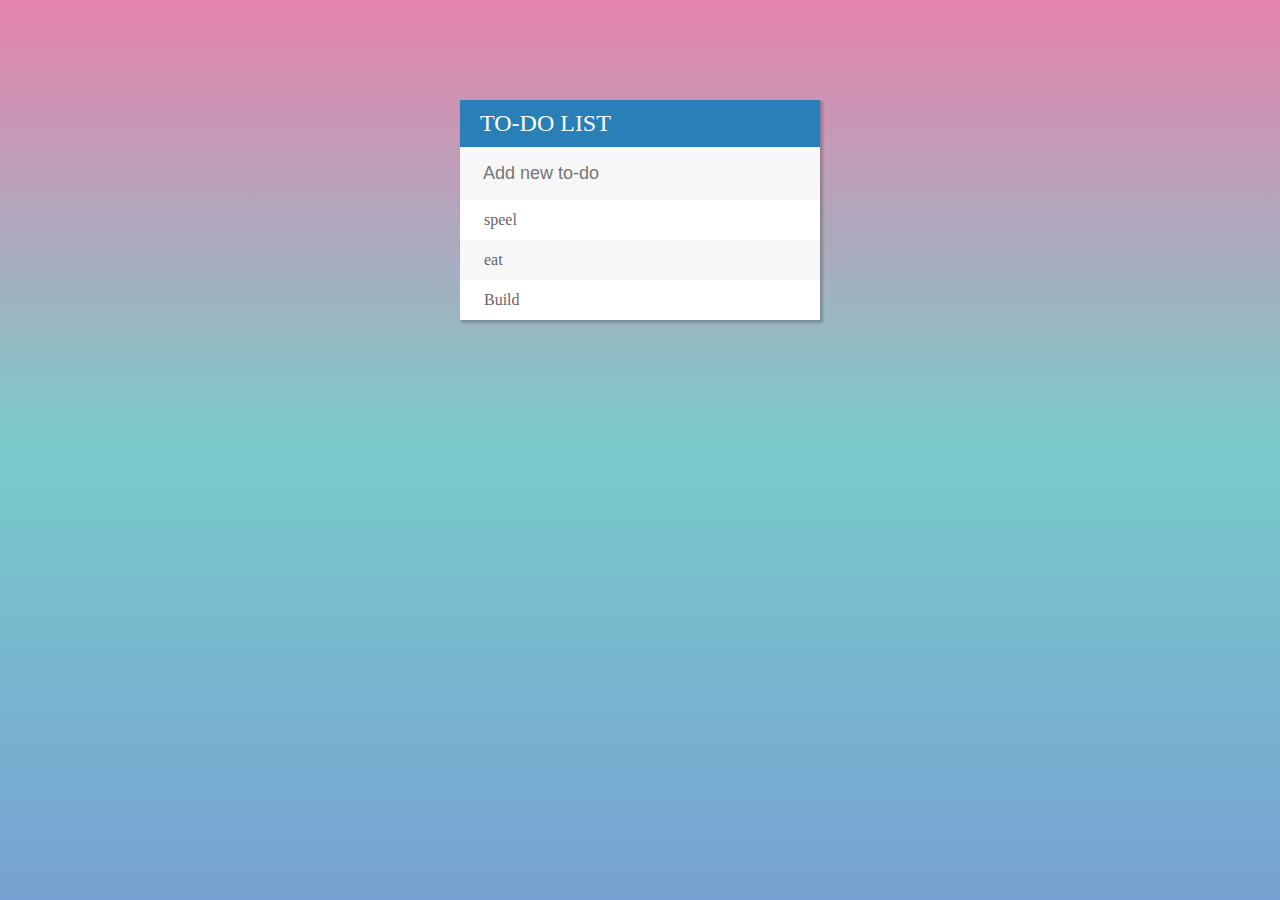
<file: todo/index.html>
<!DOCTYPE html>
<html>
<head>
	<title>To-Do</title>
	<link rel="stylesheet" type="text/css" href="todo.css">
	<link rel="stylesheet" type="text/css" href="https://stackpath.bootstrapcdn.com/font-awesome/4.7.0/css/font-awesome.min.css">
	<script src="https://code.jquery.com/jquery-3.5.1.js" integrity="sha256-QWo7LDvxbWT2tbbQ97B53yJnYU3WhH/C8ycbRAkjPDc=" crossorigin="anonymous"></script>
</head>
<body>

<div id="container">
	<h1>to-do list</h1>
	<input type="text" placeholder="Add new to-do">
	<ul>
		<li><span><i class="fa fa-trash"> </i></span> speel</li>
		<li><span><i class="fa fa-trash"> </i></span> eat</li>
		<li><span><i class="fa fa-trash"> </i></span> Build</li>
	</ul>
</div>

<script type="text/javascript" src="todo.js"></script>

</body>
</html>
</file>
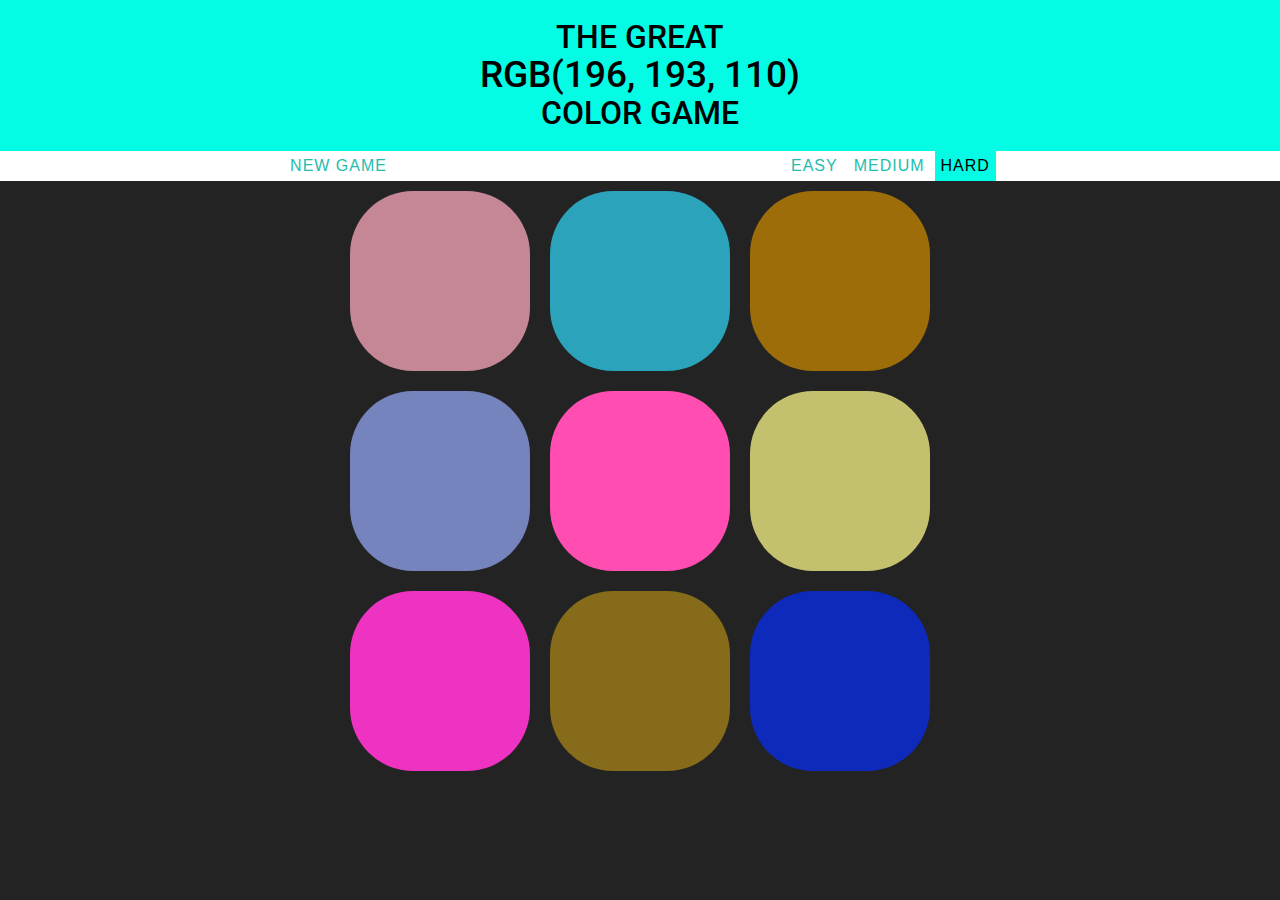
<file: RGB game/rgb.html>
<!DOCTYPE html>
<html>
<head>
	<title>Color Game</title>
	
	<link href="https://fonts.googleapis.com/css2?family=Roboto:wght@400;500&display=swap" rel="stylesheet">
	<link rel="stylesheet" type="text/css" href="rgb.css">
</head>
<body>
	<h1>The Great 
		<br>
		<span id="rightcolor">RGB</span> 
		<br>
	Color Game </h1>
	<div id="bar">
		<button><span id="game">New Game</span></button>
		<span id="message">  try again!!   </span>
		<button class="level">easy</button>
		<button class="level">medium</button>
		<button class="level">hard</button>
	</div>
	<div id="container">
		<div class="square"></div>
		<div class="square"></div>
		<div class="square"></div>
		<div class="square"></div>
		<div class="square"></div>
		<div class="square"></div>
		<div class="square"></div>
		<div class="square"></div>
		<div class="square"></div>
	</div>
	<script type="text/javascript" src="rgb.js"></script>
</body>
</html>
</file>
<file: todo/todo.css>
#container{
	width: 360px;
	margin: 100px auto;
	background-color: #f7f7f7;
	box-shadow: 2px 2px 2px 1px rgba(0, 0, 0, .2);
}

h1{
	text-transform: uppercase;
	font-weight: normal;
    margin: 0;
	padding: 10px 20px;
	background-color: #2980b9;
	color: white;
	font-size: 24px;
}

.fa-plus{
	float: right;
}

input{
	padding: 0;
	margin: 0;
	width: 100%;
	background-color: #f7f7f7;
	font-size: 18px;
	color: #2980b9;
    padding: 13px 13px 13px 20px;
    box-sizing: border-box;
    border: 3px solid rgba(0,0,0,0);
}

ul{
	list-style-type: none;
	padding: 0;
	margin: 0;
}

li{
	background-color: #ffffff;
	height: 40px;
	line-height: 40px;
	color: #666;
}

li:nth-child(2n){
	background-color: #f7f7f7;
}

.strike{
	text-decoration: line-through;
	color: grey;
}


span{
    background: #e74c3c;
	height: 40px;
	margin-right: 20px;
	text-align: center;
	color: white;
	width: 0;
	display: inline-block;
	opacity: 0;
	transition: 0.2s linear;
}

li:hover span{

	width: 40px;
	opacity: 1;
}

body{
	 background: #77A1D3;  /* fallback for old browsers */
     background: -webkit-linear-gradient(to bottom, #E684AE, #79CBCA, #77A1D3);  /* Chrome 10-25, Safari 5.1-6 */
     background: linear-gradient(to bottom, #E684AE, #79CBCA, #77A1D3); /* W3C, IE 10+/ Edge, Firefox 16+, Chrome 26+, Opera 12+, Safari 7+ */
    background-size: cover;
    background-position: center;
}

html{
	height: 100%;
}
</file>
<file: RGB game/rgb.css>
body{
	font-family: 'Roboto', sans-serif;
	background-color: #232323;
	margin: 0;
}
.square{
	width: 30%;
	background-color: pink;
	padding-bottom: 30%;
	float: left;
	margin: 1.66%; 
	border-radius: 35%;
	transition: background 0.6s;
}

#rightcolor{
	font-size: 115%;
}
#container{
	max-width: 600px;
	width:80%;
	margin: 0 auto;
}
h1{
	margin: 0;
	font-weight: 500;
	text-transform: uppercase;
	text-align: center;
	color: black;
	background-color: #05fce4;
	line-height: 1.1;
	transition: background 0.6s;

padding: 20px 0;
}

.selected{
	color: black;
	background-color: #05fce4;
}
#bar{
	background-color: white;
	text-align: center;
	height: 30px;
	}

	button{
		background-color: white;
		border:none;
		color: #1ebdad;
		text-transform: uppercase;
	height: 100%;
	font-weight: 400;
	letter-spacing: 1px;
	font-size: inherit;
	outline: none;
	transition: all 0.5s;
	}

	#message{
		display: inline-block;
		width: 30%;
		text-transform: uppercase;
		font-size: inherit;

	}

	button:hover{
		color: black;
		background-color: #05fce4;
	}
</file>
